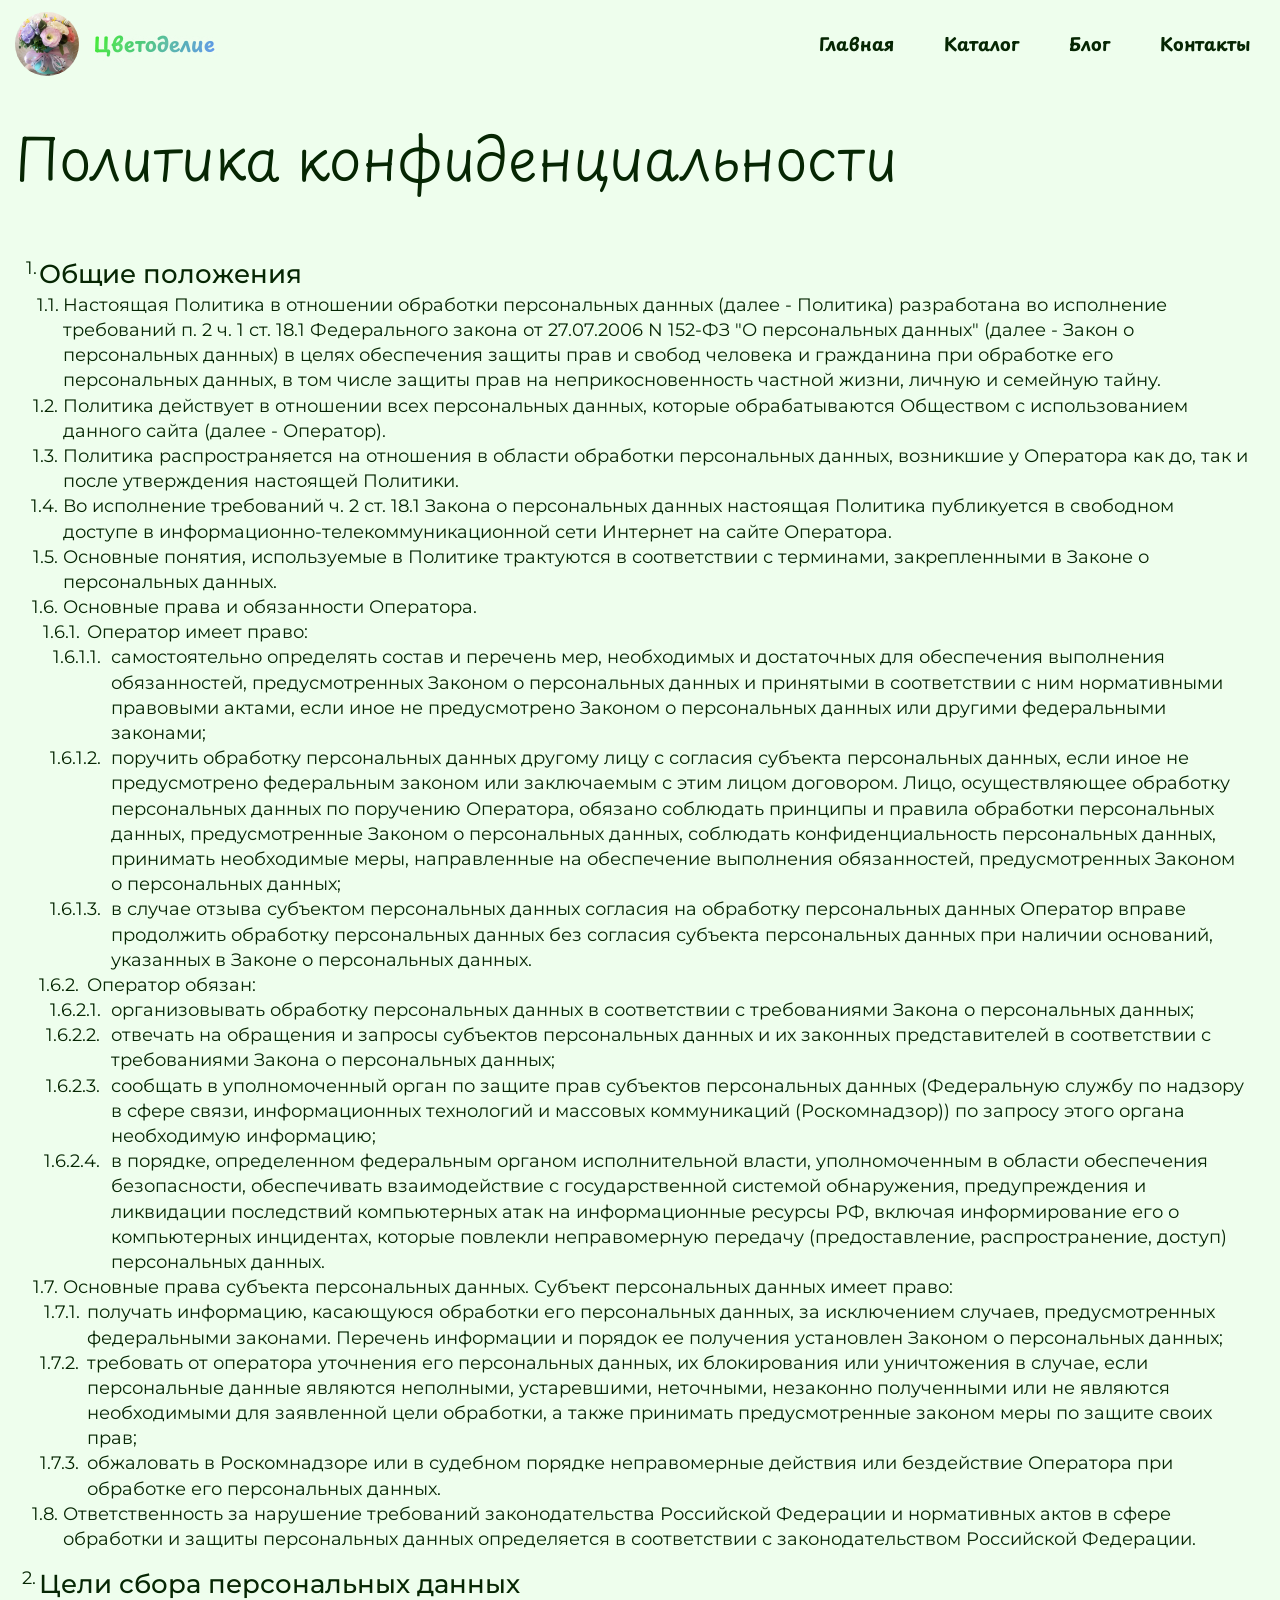
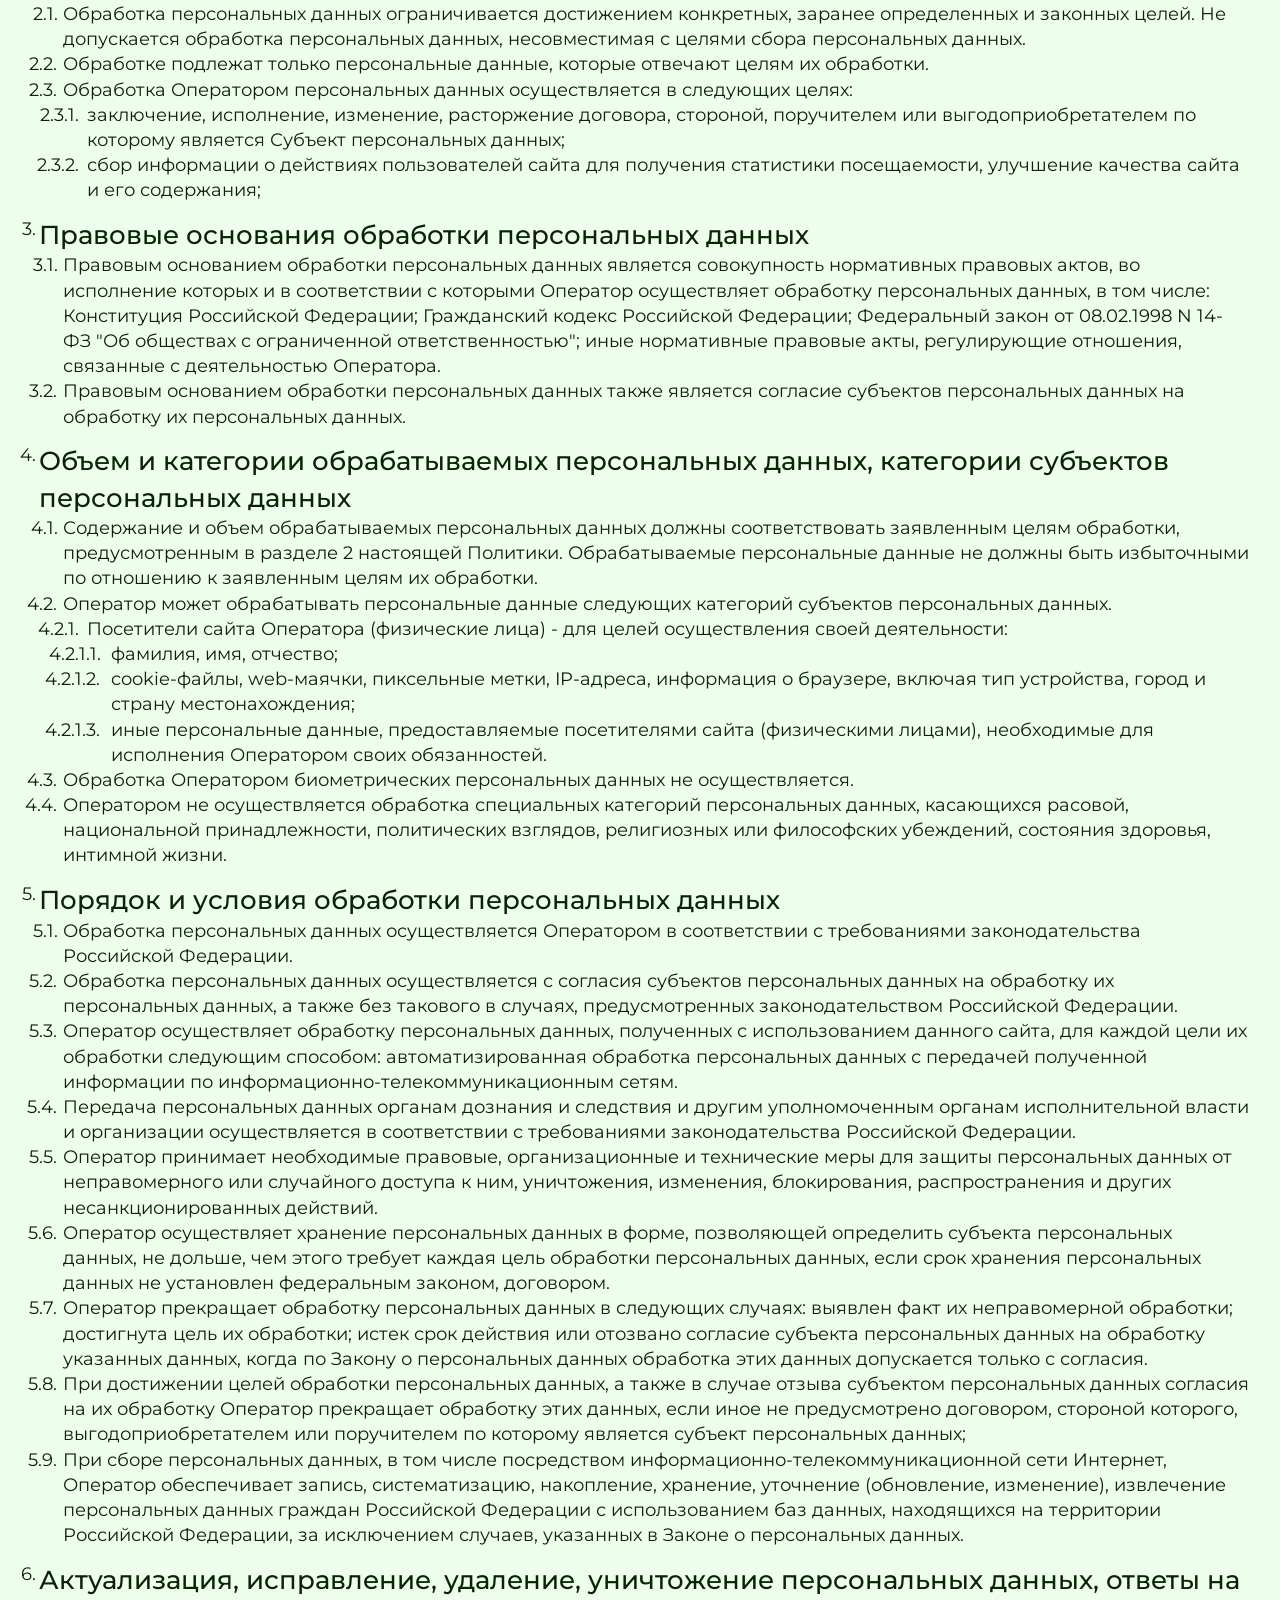
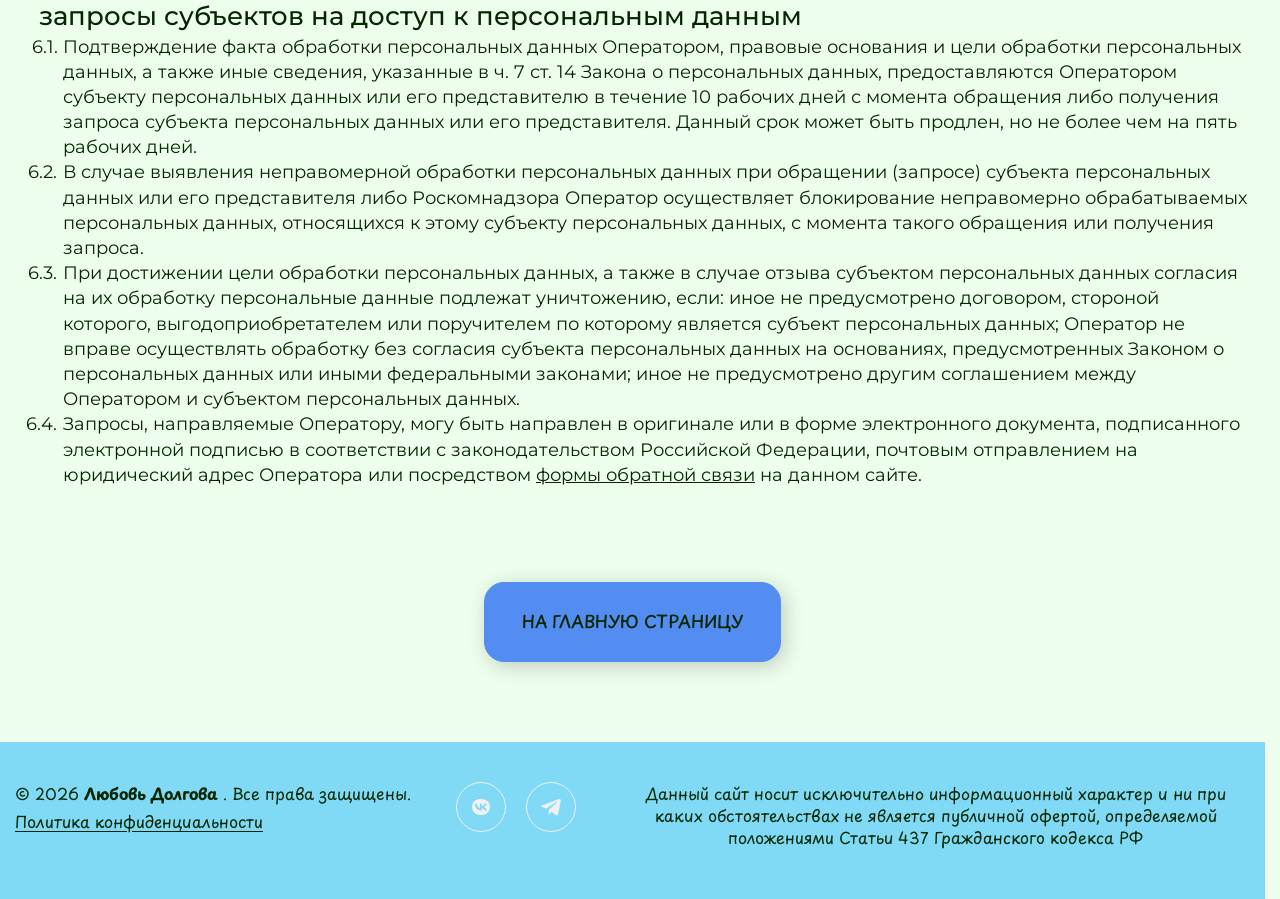
<file: policy.html>
<!doctype html>
<html lang="ru" class="scroller">
	<head>
		<meta charset="UTF-8">
		<meta name="viewport" content="width=device-width, initial-scale=1.0">
		<link rel="preload" href="assets/img/hero/hero-1-425.webp" as="image" media="screen and (max-width: 425px)">
		<link rel="preload" href="assets/img/hero/hero-1.webp" as="image" media="screen and (min-width: 426px)">
		<link rel="preload" href="assets/img/hero/hero-bg-425.webp" as="image" media="screen and (max-width: 425px)">
		<link rel="preload" href="assets/img/hero/hero-bg-640.webp" as="image" media="screen and (max-width: 640px)">
		<link rel="preload" href="assets/img/hero/hero-bg-1200.webp" as="image" media="screen and (max-width: 1200px)">
		<link rel="preload" href="assets/img/hero/hero-bg.webp" as="image" media="screen and (min-width: 1201px)">
		<link rel="preload" href="./assets/fonts/PlaypenSans-Thin.woff2" as="font" type="font/woff2" crossorigin="anonymous">
		<link rel="preload" href="./assets/fonts/PlaypenSans-SemiBold.woff2" as="font" type="font/woff2" crossorigin="anonymous">
		<link rel="preload" href="./assets/fonts/PlaypenSans-Regular.woff2" as="font" type="font/woff2" crossorigin="anonymous">
		<link rel="preload" href="./assets/fonts/PlaypenSans-Medium.woff2" as="font" type="font/woff2" crossorigin="anonymous">
		<link rel="preload" href="./assets/fonts/PlaypenSans-Light.woff2" as="font" type="font/woff2" crossorigin="anonymous">
		<link rel="preload" href="./assets/fonts/PlaypenSans-ExtraLight.woff2" as="font" type="font/woff2" crossorigin="anonymous">
		<link rel="preload" href="./assets/fonts/PlaypenSans-ExtraBold.woff2" as="font" type="font/woff2" crossorigin="anonymous">
		<link rel="preload" href="./assets/fonts/PlaypenSans-Bold.woff2" as="font" type="font/woff2" crossorigin="anonymous">
		<link rel="preload" href="./assets/fonts/Montserrat-SemiBold.woff2" as="font" type="font/woff2" crossorigin="anonymous">
		<link rel="preload" href="./assets/fonts/Montserrat-Regular.woff2" as="font" type="font/woff2" crossorigin="anonymous">
		<link rel="preload" href="./assets/fonts/Montserrat-Medium.woff2" as="font" type="font/woff2" crossorigin="anonymous">
		<link rel="preload" href="./assets/fonts/Montserrat-Light.woff2" as="font" type="font/woff2" crossorigin="anonymous">
		<link rel="preload" href="./assets/fonts/Montserrat-ExtraBold.woff2" as="font" type="font/woff2" crossorigin="anonymous">
		<link rel="preload" href="./assets/fonts/Montserrat-Bold.woff2" as="font" type="font/woff2" crossorigin="anonymous">
		<link rel="preload" href="./assets/fonts/Montserrat-Black.woff2" as="font" type="font/woff2" crossorigin="anonymous">
		<link rel="icon" type="image/png" href="./assets/img/favicon-96x96.png" sizes="96x96">
		<link rel="icon" type="image/svg+xml" href="./assets/img/favicon.svg">
		<link rel="shortcut icon" href="./assets/img/favicon.ico">
		<link rel="apple-touch-icon" sizes="180x180" href="./assets/img/apple-touch-icon.png">
		<meta name="apple-mobile-web-app-title" content="Flower-lamp">
		<meta name="description" content="Политика конфиденциальности">
		<title>Политика конфиденциальности</title>
		<link rel="manifest" href="./assets/img/site.webmanifest">
		<style>
			@charset "UTF-8";.section-policy{padding-top:clamp(0rem,-1.053rem + 4.32vw,2.188rem)!important;padding-bottom:clamp(3.125rem,2.222rem + 3.7vw,5rem)!important}.section-policy .policy-list{display:flex;flex-direction:column;gap:clamp(1.875rem,1.42rem + 2.27vw,3.125rem);padding-top:clamp(.938rem,.799rem + .59vw,1.5rem);width:100%}.section-policy .policy-list-wrapper{margin-bottom:clamp(2.188rem,1.957rem + .98vw,3.125rem);padding-left:22px}.section-policy .policy-list-wrapper li{display:block;max-width:150ch;font-size:clamp(.875rem,.721rem + .63vw,1.125rem);line-height:1.4;font-family:var(--second-family)}.section-policy .policy-list-wrapper>li{margin-top:clamp(.625rem,.533rem + .39vw,1rem)}.section-policy .policy-list-wrapper>li span{font-weight:500;font-size:clamp(1.25rem,1.096rem + .66vw,1.875rem);line-height:1.4}.section-policy .policy-list-wrapper li:before{position:absolute;transform:translateX(-120%);counter-increment:item;content:counters(item,".") "."}.section-policy .policy-list ol{counter-reset:item;padding-left:24px}:root{--widget-main:var(--accent-color);--widget-dark:#3e4a40;--widget-light:#667368;--widget-soft:rgba(76, 89, 79, 0.22);--widget-shadow:rgba(0, 0, 0, 0.18);--widget-hover:var(--primary-color)}*{margin:0;padding:0}*,::after,::before{box-sizing:border-box}::after,::before{display:inline-block}html{height:100%;scroll-padding-top:calc(var(--header-height,60px));scroll-snap-type:y mandatory;scrollbar-gutter:stable}body{min-height:100vh;min-height:100dvh;line-height:1.4;-ms-text-size-adjust:100%;-moz-text-size-adjust:100%;-webkit-text-size-adjust:100%;-webkit-font-smoothing:antialiased;-moz-osx-font-smoothing:grayscale;overflow-x:hidden;text-rendering:optimizeLegibility}a{display:inline-block;color:inherit}a:not([class]){text-decoration-skip-ink:auto}ul li[class]{list-style:none}h2{font-weight:inherit;font-size:inherit;text-wrap:balance}button{background-color:transparent;color:inherit;font-size:inherit;line-height:inherit;font-family:inherit}@media (prefers-reduced-motion:no-preference){html{scroll-behavior:smooth}html{interpolate-size:allow-keywords}}:root{--font-family:'PlaypenSans',sans-serif;--second-family:'Montserrat',system-ui;--content-width:1520px;--content-offset:15px;--swiper-pagination-bullet-size:24px;--swiper-pagination-bullet-horizontal-gap:0;--swiper-pagination-bullet-border-radius:2px;--swiper-pagination-color:#001f62;--swiper-pagination-bullet-inactive-color:#001f62;--header-height:88px;--min-height-section:calc(100svh - var(--header-height));--text-color:#dcfcd9;--bg-color:#1c221b;--primary-color:#2ce713;--secondary-color:#0a647f;--accent-color:#0e47aa;--light-color:#f0f1f0;--box-shadow:0 5px 15px var(--secondary-color),0 -5px 15px var(--secondary-color);--box-shadow-hover:0 5px 15px var(--primary-color),0 -5px 15px var(--primary-color);color-scheme:light dark;--vk-color:#0077ff;--tg-color:#29a0dc;--wa-color:#25d366;--yt-color:#ff0033}@media (prefers-color-scheme:light){:root{--text-color:#062603;--bg-color:#eefeed;--primary-color:#30ed19;--secondary-color:#80daf5;--accent-color:#538df1;--light-color:#f0f1f0}}@media (prefers-color-scheme:dark){:root{--text-color:#dcfcd9;--bg-color:#1c221b;--primary-color:#2ce713;--secondary-color:#0a647f;--accent-color:#0e47aa}}body{display:flex;position:relative;flex-direction:column;justify-content:start;min-width:320px;color:var(--text-color);font-family:var(--font-family);background-color:var(--bg-color);background-blend-mode:multiply}.wrapper{display:grid;grid-template-rows:var(--header-height) 1fr auto;flex:1 1 auto;height:100%;overflow:clip}.wrapper>main{grid-row:2;height:100%}.wrapper>*{min-width:0}[class*=__container]{margin-right:auto;margin-left:auto;width:min(var(--content-width),100% - var(--content-offset) * 2)}section{position:relative;padding-top:calc((100svh - var(--min-height-section))/ 2);padding-bottom:calc((100svh - var(--min-height-section))/ 2);min-height:var(--min-height-section)}.section-top{display:grid}.section__title{font-weight:300;line-height:1.2;text-wrap:auto}@media (min-width:75em){.section__title{font-size:58px}.section__title{margin-bottom:30px}}@media (min-width:20em) and (max-width:75em){.section__title{font-size:clamp(24px,11.6363636364px + 3.8636363636vw,58px)}.section__title{margin-bottom:clamp(15px,9.5454545455px + 1.7045454545vw,30px)}}@media (max-width:20em){.section__title{font-size:24px}.section__title{margin-bottom:15px}}.section__title{text-align:center;text-wrap:balance}@media (min-width:1024px){.section__title{text-align:left}}.color-effect{background:linear-gradient(120deg,var(--primary-color),var(--accent-color));background-clip:text;-webkit-background-clip:text;-webkit-text-fill-color:transparent;text-shadow:2px 5px 7px rgba(250,250,250,.2),-2px -5px 7px rgba(250,250,250,.2)}ol[class],ul[class]{margin:0;padding:0;list-style:none}img{display:block;border-radius:inherit;max-width:100%}@media (prefers-reduced-motion:reduce){*,::after,::before{animation-duration:0s!important;animation-iteration-count:1!important;scroll-behavior:auto!important}}.menu__body{position:fixed;top:0;right:-100%;background-color:var(--bg-color);padding:calc(var(--header-height) + 30px) 15px 30px 15px;width:100%;max-width:400px;height:100svh;overflow:auto}.menu__body ul{display:flex;flex-direction:column;align-items:center;gap:30px;background-color:var(--bg-color)}@media (min-width:768px){.menu__body{position:relative;right:0;background-color:transparent;padding:0;width:auto;max-width:none;height:auto;overflow:initial}.menu__body ul{flex-direction:row;gap:50px;background-color:transparent}}.menu-item>a{font-weight:700;font-size:18px;text-decoration:none}.icon-menu{display:block;position:relative;z-index:5;border:none;width:1.5rem;height:.875rem}.icon-menu span,.icon-menu::after,.icon-menu::before{position:absolute;right:0;background-color:var(--secondary-color);width:100%;height:2px;content:""}.icon-menu::before{top:0}.icon-menu::after{bottom:0}.icon-menu span{top:calc(50% - 1px)}@media (min-width:768px){.icon-menu{display:none}}.header{--size-logo:clamp(3rem, 2.545rem + 1.94vw, 4rem);position:absolute;top:0;right:0;left:0;grid-row:1;z-index:200;background-color:var(--bg-color);padding-top:12px;padding-bottom:12px;height:fit-content;color:var(--text-color)}.header__container{display:flex;justify-content:space-between;align-items:center}.header__logo{display:flex;align-items:center;gap:1ch;font-weight:700;font-size:20px;text-decoration:none}.header__logo img{border-radius:var(--size-logo);width:var(--size-logo);height:var(--size-logo)}
		</style>
		<script type="text/javascript">
      function wpguruLink() {
        var istS = 'Источник: Цветоделие - цветы светильники' // Слово должно находится в кавычках!
        var copyR = '© flower-lamp.ru' // Слово должно находится в кавычках!
        var body_element = document.getElementsByTagName('body')[0]
        var choose = window.getSelection()
        var myLink = document.location.href
        var authorLink = ' [object Object]
          [object Object]
        ' + istS + '
        ' + " [object Object]
        [object Object]
        ' + copyR
        var copytext = choose + authorLink
        var addDiv = document.createElement('div')
        addDiv.style.position = 'absolute'
        addDiv.style.left = '-99999px'
        body_element.appendChild(addDiv)
        addDiv.innerHTML = copytext
        choose.selectAllChildren(addDiv)
        window.setTimeout(function () {
          body_element.removeChild(addDiv)
        }, 0)
      }
      document.oncopy = wpguruLink
		</script>
		<!--[if lt IE 11]>
			<p class="container">
				К сожалению, вы используете устаревший браузер. Пожалуйста,
				<a href="http://browsehappy.com/" target="_blank">обновите ваш браузер</a>
				, чтобы улучшить производительность, качество отображаемого материала и повысить
			безопасность.
			</p>
		<![endif]-->
		<link rel="modulepreload" crossorigin href="./js/common.min.js?v=1775651142115">
		<script type="module" crossorigin="" src="./js/main.min.js?v=1775651142115"></script>
		<link rel="stylesheet" crossorigin="" href="./css/main.min.css?v=1775651142115" media="print" onload="this.media='all'">
		<link rel="stylesheet" crossorigin="" href="./css/policy.min.css?v=1775651142115" media="print" onload="this.media='all'">
		<link rel="stylesheet" crossorigin="" href="./css/button.min.css?v=1775651142115" media="print" onload="this.media='all'">
	</head>
	<body>
		<div class="wrapper">
			<header data-fls-header="" data-fls-header-scroll="" data-fls-header-scroll-show="" class="header">
				<div class="header__container">
					<a href="index.html" class="header__logo">
						<img src="./assets/img/logo.jpg" width="64" height="64" alt="Цветоделие от Любови Долговой" data-fls-image-ignore="">
						<span class="color-effect">Цветоделие</span>
					</a>
					<div class="header__menu menu">
						<button type="button" data-fls-menu="" class="menu__icon icon-menu">
							<span></span>
						</button>
						<nav class="menu__body">
							<ul class="menu__list">
								<li class="menu-item">
									<a href="#home" data-fls-scrollto="#home">Главная</a>
								</li>
								<li class="menu-item">
									<a href="#catalog" data-fls-scrollto="#catalog">Каталог</a>
								</li>
								<li class="menu-item">
									<a href="#blog" data-fls-scrollto="#blog">Блог</a>
								</li>
								<li class="menu-item">
									<a href="#contacts" data-fls-scrollto="#contacts">Контакты</a>
								</li>
							</ul>
						</nav>
					</div>
					<!--
<fetch url="@components/layout/menu/menu.json">
<each loop='item in response'>
</each>
</fetch>
-->
				</div>
			</header>
			<main class="page page--policy">
				<section class="section-policy" aria-labelledby="section-policy-title">
					<div class="section-policy__container policy">
						<div class="section-top">
							<h2 class="section__title section-policy__title" id="section-policy-title">Политика конфиденциальности</h2>
						</div>
						<div class="policy-list">
							<ol class="policy-list-wrapper">
								<li>
									<span>Общие положения</span>
									<ol>
										<li>
											Настоящая Политика в отношении обработки персональных данных (далее - Политика)
                                разработана во
                                исполнение требований п. 2 ч. 1 ст.
                                18.1 Федерального закона от 27.07.2006 N 152-ФЗ "О персональных данных" (далее - Закон о
                                персональных данных) в целях обеспечения защиты
                                прав и свобод человека и гражданина при обработке его персональных данных, в том числе
                                защиты прав
                                на неприкосновенность частной жизни,
                                личную и семейную тайну.
										</li>
										<li>
											Политика действует в отношении всех персональных данных, которые обрабатываются
                                Обществом с
                                использованием данного сайта (далее -
                                Оператор).
										</li>
										<li>
											Политика распространяется на отношения в области обработки персональных данных,
                                возникшие у
                                Оператора как до, так и после
                                утверждения настоящей Политики.
										</li>
										<li>
											Во исполнение требований ч. 2 ст. 18.1 Закона о персональных данных настоящая Политика
                                публикуется в
                                свободном доступе в
                                информационно-телекоммуникационной сети Интернет на сайте Оператора.
										</li>
										<li>
											Основные понятия, используемые в Политике трактуются в соответствии с терминами,
                                закрепленными в
                                Законе о персональных данных.
										</li>
										<li>
											Основные права и обязанности Оператора.
											<ol>
												<li>
													Оператор имеет право:
													<ol class="parenthesis">
														<li>
															самостоятельно определять состав и перечень мер, необходимых и
                                                достаточных для
                                                обеспечения выполнения обязанностей, предусмотренных
                                                Законом о персональных данных и принятыми в соответствии с ним
                                                нормативными
                                                правовыми актами, если иное не предусмотрено Законом о
                                                персональных данных или другими федеральными законами;
														</li>
														<li>
															поручить обработку персональных данных другому лицу с согласия субъекта
                                                персональных
                                                данных, если иное не предусмотрено федеральным
                                                законом или заключаемым с этим лицом договором. Лицо, осуществляющее
                                                обработку
                                                персональных данных по поручению Оператора, обязано
                                                соблюдать принципы и правила обработки персональных данных,
                                                предусмотренные Законом
                                                о персональных данных, соблюдать конфиденциальность
                                                персональных данных, принимать необходимые меры, направленные на
                                                обеспечение
                                                выполнения обязанностей, предусмотренных Законом о
                                                персональных данных;
														</li>
														<li>
															в случае отзыва субъектом персональных данных согласия на обработку
                                                персональных
                                                данных Оператор вправе продолжить обработку
                                                персональных данных без согласия субъекта персональных данных при
                                                наличии оснований,
                                                указанных в Законе о персональных данных.
														</li>
													</ol>
												</li>
												<li>
													Оператор обязан:
													<ol class="parenthesis">
														<li>
															организовывать обработку персональных данных в соответствии с
                                                требованиями Закона о
                                                персональных данных;
														</li>
														<li>
															отвечать на обращения и запросы субъектов персональных данных и их
                                                законных
                                                представителей в соответствии с требованиями Закона о
                                                персональных данных;
														</li>
														<li>
															сообщать в уполномоченный орган по защите прав субъектов персональных
                                                данных
                                                (Федеральную службу по надзору в сфере связи,
                                                информационных технологий и массовых коммуникаций (Роскомнадзор)) по
                                                запросу этого
                                                органа необходимую информацию;
														</li>
														<li>
															в порядке, определенном федеральным органом исполнительной власти,
                                                уполномоченным в
                                                области обеспечения безопасности, обеспечивать
                                                взаимодействие с государственной системой обнаружения, предупреждения и
                                                ликвидации
                                                последствий компьютерных атак на информационные
                                                ресурсы РФ, включая информирование его о компьютерных инцидентах,
                                                которые повлекли
                                                неправомерную передачу (предоставление,
                                                распространение, доступ) персональных данных.
														</li>
													</ol>
												</li>
											</ol>
										</li>
										<li>
											Основные права субъекта персональных данных. Субъект персональных данных имеет право:
											<ol class="parenthesis">
												<li>
													получать информацию, касающуюся обработки его персональных данных, за
                                        исключением случаев,
                                        предусмотренных федеральными законами.
                                        Перечень информации и порядок ее получения установлен Законом о персональных
                                        данных;
												</li>
												<li>
													требовать от оператора уточнения его персональных данных, их блокирования или
                                        уничтожения в
                                        случае, если персональные данные являются
                                        неполными, устаревшими, неточными, незаконно полученными или не являются
                                        необходимыми для
                                        заявленной цели обработки, а также принимать
                                        предусмотренные законом меры по защите своих прав;
												</li>
												<li>
													обжаловать в Роскомнадзоре или в судебном порядке неправомерные действия или
                                        бездействие
                                        Оператора при обработке его персональных
                                        данных.
												</li>
											</ol>
										</li>
										<li>
											Ответственность за нарушение требований законодательства Российской Федерации и
                                нормативных актов в
                                сфере обработки и защиты
                                персональных данных определяется в соответствии с законодательством Российской
                                Федерации.
										</li>
									</ol>
								</li>
								<li>
									<span>Цели сбора персональных данных</span>
									<ol>
										<li>
											Обработка персональных данных ограничивается достижением конкретных, заранее
                                определенных и законных
                                целей. Не допускается
                                обработка персональных данных, несовместимая с целями сбора персональных данных.
										</li>
										<li>
											Обработке подлежат только персональные данные, которые отвечают целям их обработки.
										</li>
										<li>
											Обработка Оператором персональных данных осуществляется в следующих целях:
											<ol class="dashed">
												<li>
													заключение, исполнение, изменение, расторжение договора, стороной, поручителем
                                        или
                                        выгодоприобретателем по которому является Субъект
                                        персональных данных;
												</li>
												<li>
													сбор информации о действиях пользователей сайта для получения статистики
                                        посещаемости,
                                        улучшение качества сайта и его содержания;
												</li>
											</ol>
										</li>
									</ol>
								</li>
								<li>
									<span>Правовые основания обработки персональных данных</span>
									<ol>
										<li>
											Правовым основанием обработки персональных данных является совокупность нормативных
                                правовых актов,
                                во исполнение которых и в
                                соответствии с которыми Оператор осуществляет обработку персональных данных, в том
                                числе:
                                Конституция Российской Федерации;
                                Гражданский кодекс Российской Федерации;
                                Федеральный закон от 08.02.1998 N 14-ФЗ "Об обществах с ограниченной ответственностью";
                                иные нормативные правовые акты, регулирующие отношения, связанные с деятельностью
                                Оператора.
										</li>
										<li>
											Правовым основанием обработки персональных данных также является согласие субъектов
                                персональных
                                данных на обработку их
                                персональных данных.
										</li>
									</ol>
								</li>
								<li>
									<span>
										Объем и категории обрабатываемых персональных данных,
                            категории субъектов персональных данных
									</span>
									<ol>
										<li>
											Содержание и объем обрабатываемых персональных данных должны соответствовать заявленным
                                целям
                                обработки, предусмотренным в разделе
                                2 настоящей Политики. Обрабатываемые персональные данные не должны быть избыточными по
                                отношению к
                                заявленным целям их обработки.
										</li>
										<li>
											Оператор может обрабатывать персональные данные следующих категорий субъектов
                                персональных данных.
											<ol>
												<li>
													Посетители сайта Оператора (физические лица) - для целей осуществления своей
                                        деятельности:
													<ol class="dashed">
														<li>фамилия, имя, отчество;</li>
														<li>
															cookie-файлы, web-маячки, пиксельные метки, IP-адреса, информация о
                                                браузере,
                                                включая тип устройства, город и страну местонахождения;
														</li>
														<li>
															иные персональные данные, предоставляемые посетителями сайта
                                                (физическими лицами),
                                                необходимые для исполнения Оператором своих
                                                обязанностей.
														</li>
													</ol>
												</li>
											</ol>
										</li>
										<li>Обработка Оператором биометрических персональных данных не осуществляется.</li>
										<li>
											Оператором не осуществляется обработка специальных категорий персональных данных,
                                касающихся
                                расовой, национальной принадлежности,
                                политических взглядов, религиозных или философских убеждений, состояния здоровья,
                                интимной жизни.
										</li>
									</ol>
								</li>
								<li>
									<span>Порядок и условия обработки персональных данных</span>
									<ol>
										<li>
											Обработка персональных данных осуществляется Оператором в соответствии с требованиями
                                законодательства Российской Федерации.
										</li>
										<li>
											Обработка персональных данных осуществляется с согласия субъектов персональных данных на
                                обработку
                                их персональных данных, а также
                                без такового в случаях, предусмотренных законодательством Российской Федерации.
										</li>
										<li>
											Оператор осуществляет обработку персональных данных, полученных с использованием данного
                                сайта, для
                                каждой цели их обработки
                                следующим способом:
                                автоматизированная обработка персональных данных с передачей полученной информации по
                                информационно-телекоммуникационным сетям.
										</li>
										<li>
											Передача персональных данных органам дознания и следствия и другим уполномоченным
                                органам
                                исполнительной власти и организации
                                осуществляется в соответствии с требованиями законодательства Российской Федерации.
										</li>
										<li>
											Оператор принимает необходимые правовые, организационные и технические меры для защиты
                                персональных
                                данных от неправомерного или
                                случайного доступа к ним, уничтожения, изменения, блокирования, распространения и других
                                несанкционированных действий.
										</li>
										<li>
											Оператор осуществляет хранение персональных данных в форме, позволяющей определить
                                субъекта
                                персональных данных, не дольше, чем
                                этого требует каждая цель обработки персональных данных, если срок хранения персональных
                                данных не
                                установлен федеральным законом,
                                договором.
										</li>
										<li>
											Оператор прекращает обработку персональных данных в следующих случаях:
                                выявлен факт их неправомерной обработки;
                                достигнута цель их обработки;
                                истек срок действия или отозвано согласие субъекта персональных данных на обработку
                                указанных
                                данных, когда по Закону о персональных
                                данных обработка этих данных допускается только с согласия.
										</li>
										<li>
											При достижении целей обработки персональных данных, а также в случае отзыва субъектом
                                персональных
                                данных согласия на их обработку
                                Оператор прекращает обработку этих данных, если иное не предусмотрено договором,
                                стороной которого,
                                выгодоприобретателем или поручителем
                                по которому является субъект персональных данных;
										</li>
										<li>
											При сборе персональных данных, в том числе посредством
                                информационно-телекоммуникационной сети
                                Интернет, Оператор обеспечивает
                                запись, систематизацию, накопление, хранение, уточнение (обновление, изменение),
                                извлечение
                                персональных данных граждан Российской
                                Федерации с использованием баз данных, находящихся на территории Российской Федерации,
                                за
                                исключением случаев, указанных в Законе о
                                персональных данных.
										</li>
									</ol>
								</li>
								<li>
									<span>
										Актуализация, исправление, удаление, уничтожение
                            персональных данных, ответы на запросы субъектов на доступ
                            к персональным данным
									</span>
									<ol>
										<li>
											Подтверждение факта обработки персональных данных Оператором, правовые основания и цели
                                обработки
                                персональных данных, а также иные
                                сведения, указанные в ч. 7 ст. 14 Закона о персональных данных, предоставляются
                                Оператором субъекту
                                персональных данных или его
                                представителю в течение 10 рабочих дней с момента обращения либо получения запроса
                                субъекта
                                персональных данных или его представителя.
                                Данный срок может быть продлен, но не более чем на пять рабочих дней.
										</li>
										<li>
											В случае выявления неправомерной обработки персональных данных при обращении (запросе)
                                субъекта
                                персональных данных или его
                                представителя либо Роскомнадзора Оператор осуществляет блокирование неправомерно
                                обрабатываемых
                                персональных данных, относящихся к этому
                                субъекту персональных данных, с момента такого обращения или получения запроса.
										</li>
										<li>
											При достижении цели обработки персональных данных, а также в случае отзыва субъектом
                                персональных
                                данных согласия на их обработку
                                персональные данные подлежат уничтожению, если:
                                иное не предусмотрено договором, стороной которого, выгодоприобретателем или поручителем
                                по которому
                                является субъект персональных
                                данных;
                                Оператор не вправе осуществлять обработку без согласия субъекта персональных данных на
                                основаниях,
                                предусмотренных Законом о
                                персональных данных или иными федеральными законами;
                                иное не предусмотрено другим соглашением между Оператором и субъектом персональных
                                данных.
										</li>
										<li>
											Запросы, направляемые Оператору, могу быть направлен в оригинале или в форме
                                электронного документа,
                                подписанного электронной
                                подписью в соответствии с законодательством Российской Федерации, почтовым отправлением
                                на
                                юридический адрес Оператора или посредством
											<a href="#" class="policy-list-feedback js-feedback">формы обратной связи</a>
											на данном
                                сайте.
										</li>
									</ol>
								</li>
							</ol>
							<a data-fls-button="" href="index.html" class="button" style="margin-left: auto; margin-right: auto; width: fit-content; text-transform: uppercase;">На
                    главную страницу</a>
						</div>
					</div>
				</section>
			</main>
			<footer data-fls-footer="" class="footer">
				<div class="footer__container">
					<div class="footer__grid">
						<div class="footer__block">
							<p class="footer-copy">
								©
								<span id="year"></span>
								<strong>Любовь Долгова</strong>
								. Все права защищены.
							</p>
							<a href="policy.html" class="footer__link">Политика конфиденциальности</a>
						</div>
						<ul data-fls-socials="" class="socials">
							<li class="socials__item">
								<!-- VK -->
								<a href="#" target="_blank" class="socials__link" rel="noopener noreferrer">
									<svg class="vk-icon" viewbox="0 0 16.875 15" xmlns="http://www.w3.org/2000/svg" xmlns:xlink="http://www.w3.org/1999/xlink" width="18" height="16" fill="none" customframe="#000000">
										<path d="M1.18687 1.054C0 2.11 0 3.806 0 7.2L0 7.8C0 11.194 0 12.891 1.18687 13.946C2.37262 15 4.28063 15 8.1 15L8.775 15C12.5933 15 14.5024 15 15.6892 13.946C16.875 12.891 16.875 11.194 16.875 7.8L16.875 7.2C16.875 3.806 16.875 2.109 15.6892 1.054C14.5024 0 12.5933 0 8.775 0L8.1 0C4.28175 0 2.37262 0 1.18687 1.054ZM2.84737 4.563C2.93963 8.463 5.13338 10.806 8.97863 10.806L9.19688 10.806L9.19688 8.575C10.6099 8.7 11.6786 9.619 12.1084 10.806L14.1053 10.806C13.5563 9.031 12.114 8.05 11.214 7.675C12.114 7.213 13.3808 6.088 13.6834 4.563L11.8688 4.563C11.475 5.8 10.3084 6.925 9.19688 7.03L9.19688 4.563L7.38338 4.563L7.38338 8.888C6.25838 8.638 4.8375 7.425 4.7745 4.563L2.84737 4.563Z" fill="rgb(17,17,17)" fill-rule="evenodd"></path>
									</svg>
								</a>
							</li>
							<li class="socials__item">
								<!-- TELEGRAM -->
								<a href="#" target="_blank" class="socials__link" rel="noopener noreferrer">
									<svg xmlns="http://www.w3.org/2000/svg" width="24" height="24" id="telegram" viewbox="0 0 24 24">
										<path d="m20.665 3.717-17.73 6.837c-1.21.486-1.203 1.161-.222 1.462l4.552 1.42 10.532-6.645c.498-.303.953-.14.579.192l-8.533 7.701h-.002l.002.001-.314 4.692c.46 0 .663-.211.921-.46l2.211-2.15 4.599 3.397c.848.467 1.457.227 1.668-.785l3.019-14.228c.309-1.239-.473-1.8-1.282-1.434z"></path>
									</svg>
								</a>
							</li>
						</ul>
						<!--
<div class="footer__contacts">
<a href="tel:+70000000000" class="footer__link">
<span class="link-phone">+7 (000) 000-00-00</span>
</a>
<div class="contacts-item__text">Звоните прямо сейчас</div>
</div>
-->
						<div class="footer__info">
							<p>
								Данный сайт носит исключительно информационный характер и ни при каких обстоятельствах не является публичной офертой, определяемой положениями Статьи 437
					Гражданского кодекса РФ
							</p>
						</div>
					</div>
				</div>
			</footer>
		</div>
		<!-- <block name="popup"></block> -->
		<noscript>
			<link rel="stylesheet" crossorigin="" href="./css/main.min.css?v=1775651142115">
		</noscript>
		<noscript>
			<link rel="stylesheet" crossorigin="" href="./css/policy.min.css?v=1775651142115">
		</noscript>
		<noscript>
			<link rel="stylesheet" crossorigin="" href="./css/button.min.css?v=1775651142115">
		</noscript>
	</body>
</html>
</file>
<file: css/main.min.css>
@charset "UTF-8";*{margin:0;padding:0;-webkit-tap-highlight-color:transparent}*,:after,:before{box-sizing:border-box}:after,:before{display:inline-block}html{height:100%;scroll-padding-top:calc(var(--header-height, 3.75rem));scroll-snap-type:y mandatory;scrollbar-gutter:stable}body{line-height:1.4;min-height:100vh;min-height:100dvh;-ms-text-size-adjust:100%;-moz-text-size-adjust:100%;-webkit-text-size-adjust:100%;-webkit-font-smoothing:antialiased;-moz-osx-font-smoothing:grayscale;overflow-x:hidden;text-rendering:optimizeLegibility}button,option,select{cursor:pointer}a{color:inherit;display:inline-block}a:not([class]){text-decoration-skip-ink:auto}.list-reset,ul li[class]{list-style:none}.list-reset{margin:0;padding:0}.input-reset{-webkit-appearance:none;appearance:none;background-color:transparent;border:none;border-radius:0;color:inherit;font:inherit;outline:none;padding:0;width:100%}h1,h2,h3,h4,h5,h6{font-size:inherit;font-weight:inherit;text-wrap:balance}svg *{transition-property:fill,stroke}.btn-reset{background-color:transparent;border:none;color:inherit;cursor:pointer;display:inline-block;font:inherit;padding:0;text-decoration:none;-webkit-user-select:none;-moz-user-select:none;user-select:none}#__next,#root{isolation:isolate}button,input,textarea{background-color:transparent;color:inherit;font-family:inherit;font-size:inherit;line-height:inherit}input,textarea{width:100%}textarea{overflow:auto;resize:vertical}label{display:inline-block}@font-face{font-display:swap;font-family:PlaypenSans;font-style:normal;font-weight:100;src:url(../assets/fonts/PlaypenSans-Thin.woff2) format("woff2")}@font-face{font-display:swap;font-family:PlaypenSans;font-style:normal;font-weight:600;src:url(../assets/fonts/PlaypenSans-SemiBold.woff2) format("woff2")}@font-face{font-display:swap;font-family:PlaypenSans;font-style:normal;font-weight:400;src:url(../assets/fonts/PlaypenSans-Regular.woff2) format("woff2")}@font-face{font-display:swap;font-family:PlaypenSans;font-style:normal;font-weight:500;src:url(../assets/fonts/PlaypenSans-Medium.woff2) format("woff2")}@font-face{font-display:swap;font-family:PlaypenSans;font-style:normal;font-weight:300;src:url(../assets/fonts/PlaypenSans-Light.woff2) format("woff2")}@font-face{font-display:swap;font-family:PlaypenSans;font-style:normal;font-weight:200;src:url(../assets/fonts/PlaypenSans-ExtraLight.woff2) format("woff2")}@font-face{font-display:swap;font-family:PlaypenSans;font-style:normal;font-weight:800;src:url(../assets/fonts/PlaypenSans-ExtraBold.woff2) format("woff2")}@font-face{font-display:swap;font-family:PlaypenSans;font-style:normal;font-weight:700;src:url(../assets/fonts/PlaypenSans-Bold.woff2) format("woff2")}@font-face{font-display:swap;font-family:Montserrat;font-style:normal;font-weight:600;src:url(../assets/fonts/Montserrat-SemiBold.woff2) format("woff2")}@font-face{font-display:swap;font-family:Montserrat;font-style:normal;font-weight:400;src:url(../assets/fonts/Montserrat-Regular.woff2) format("woff2")}@font-face{font-display:swap;font-family:Montserrat;font-style:normal;font-weight:500;src:url(../assets/fonts/Montserrat-Medium.woff2) format("woff2")}@font-face{font-display:swap;font-family:Montserrat;font-style:normal;font-weight:300;src:url(../assets/fonts/Montserrat-Light.woff2) format("woff2")}@font-face{font-display:swap;font-family:Montserrat;font-style:normal;font-weight:800;src:url(../assets/fonts/Montserrat-ExtraBold.woff2) format("woff2")}@font-face{font-display:swap;font-family:Montserrat;font-style:normal;font-weight:700;src:url(../assets/fonts/Montserrat-Bold.woff2) format("woff2")}@font-face{font-display:swap;font-family:Montserrat;font-style:normal;font-weight:900;src:url(../assets/fonts/Montserrat-Black.woff2) format("woff2")}:root{--font-family:"PlaypenSans",sans-serif;--second-family:"Montserrat",system-ui;--content-width:95rem;--content-offset:0.9375rem;--swiper-pagination-bullet-size:1.5rem;--swiper-pagination-bullet-horizontal-gap:0;--swiper-pagination-bullet-border-radius:0.125rem;--swiper-pagination-color:#001f62;--swiper-pagination-bullet-inactive-color:#001f62;--header-height:5.5rem;--min-height-section:calc(100svh - var(--header-height));--text-color:#dcfcd9;--bg-color:#1c221b;--primary-color:#2ce713;--secondary-color:#0a647f;--accent-color:#0e47aa;--light-color:#f0f1f0;--box-shadow:0 0.3125rem 0.9375rem var(--secondary-color),0 -0.3125rem 0.9375rem var(--secondary-color);--box-shadow-hover:0 0.3125rem 0.9375rem var(--primary-color),0 -0.3125rem 0.9375rem var(--primary-color);color-scheme:light dark;--vk-color:#07f;--tg-color:#29a0dc;--wa-color:#25d366;--yt-color:#f03}.lg-sub-html{font-size:clamp(1.125rem,.955rem + .73vw,1.5rem)!important}.lg-outer.lg-grab img.lg-image{border-radius:clamp(1.875rem,-.114rem + 8.48vw,6.25rem)}.button{--btn-padding:clamp(0.938rem,0.576rem + 1.48vw,1.688rem) clamp(1.563rem,-1.866rem + 17.14vw,2.313rem);--btn-gap:0.625rem;--btn-border-width:0.0625rem;--btn-border-style:solid;--btn-border-color:var(--accent-color);--btn-border-radius:1.25rem;--btn-font-family:inherit;--btn-font-size:clamp(0.938rem,0.881rem + 0.24vw,1.063rem);--btn-font-weight:500;--btn-color:var(--text-color);--btn-bg-color:var(--accent-color);--btn-size-icon:1.5rem;align-items:center;background-color:var(--btn-bg-color);border-color:var(--btn-border-color);border-radius:var(--btn-border-radius);border-style:var(--btn-border-style);border-width:var(--btn-border-width,.0625rem);box-shadow:.25rem .25rem 1.25rem 0 rgba(0,0,0,.2);color:var(--btn-color);cursor:pointer;display:inline-flex;font-family:var(--font-panton);font-size:var(--btn-font-size,1.125rem);font-weight:var(--btn-font-weight,600);gap:var(--btn-gap);justify-content:center;line-height:1.4;padding:var(--btn-padding);position:relative;text-align:center;text-decoration:none;transition:border-color .2s ease,background-color .2s ease,color .2s ease,box-shadow .2s ease;vertical-align:middle}.button:not(:disabled):active,.button:not(:disabled):hover{background-color:var(--secondary-color);border-color:var(--primary-color);box-shadow:0 .3125rem .9375rem var(--secondary-color),0 -.3125rem .9375rem var(--secondary-color);color:var(--primary-color)}.button:focus{outline:none}.button:focus-visible{outline:.125rem solid var(--accent-color);outline-offset:.125rem}.button:disabled{cursor:auto;opacity:.5}.button--lite{--btn-padding:clamp(0.938rem,0.576rem + 1.48vw,1.688rem) clamp(1.563rem,-1.866rem + 17.14vw,2.313rem);--btn-bg-color:transparent;--btn-color:var(--primary-color);--btn-border-color:var(--primary-color)}.button--lite:not(:disabled):hover{background-color:var(--light-color);border-color:var(--secondary-color);box-shadow:.25rem .25rem 1.25rem 0 rgba(255,235,133,.2);color:var(--secondary-color)}.button--lite:not(:disabled):active{background-color:var(--accent-color);border-color:var(--accent-color);box-shadow:.25rem .25rem 1.25rem 0 rgba(235,187,52,.2);color:var(--text-color)}body{color:var(--text-color);display:flex;flex-direction:column;font-family:var(--font-family);justify-content:start;min-width:20rem;position:relative;-webkit-tap-highlight-color:rgba(0,0,0,0);background-blend-mode:multiply;background-color:var(--bg-color)}[data-fls-menu-open],[data-fls-popup-open] body,[data-fls-scrolllock] body{overflow:hidden;overscroll-behavior:none;touch-action:none}.wrapper{display:grid;flex:1 1 auto;grid-template-rows:var(--header-height) 1fr auto;height:100%;overflow:clip}.wrapper>main{grid-row:2;height:100%}.wrapper>footer{grid-row:3}.wrapper>*{min-width:0}.container,[class*=__container]{margin-left:auto;margin-right:auto;width:min(var(--content-width),100% - var(--content-offset) * 2)}section{min-height:var(--min-height-section);padding-bottom:calc((100svh - var(--min-height-section))/2);padding-top:calc((100svh - var(--min-height-section))/2);position:relative}.section-top{display:grid}.section__title{font-weight:300;line-height:1.2;text-align:center;text-wrap:auto;text-wrap:balance}.section__subtitle{font-size:clamp(.875rem,.514rem + 1.48vw,1.625rem);font-weight:300;line-height:1.3}p{text-wrap:pretty}p:not(:last-of-type){margin-bottom:1em}.color-effect{background:linear-gradient(120deg,var(--primary-color),var(--accent-color));background-clip:text;-webkit-background-clip:text;-webkit-text-fill-color:transparent;text-shadow:.125rem .3125rem .4375rem hsla(0,0%,98%,.2),-.125rem -.3125rem .4375rem hsla(0,0%,98%,.2)}.font-effect{-webkit-text-stroke-width:.125rem;-webkit-text-stroke-color:var(--text-color);color:var(--secondary-color);font-style:italic}a,button{transition:all .2s ease}.link-email,.link-phone{white-space:nowrap}.list-reset,dl[class],ol[class],ul[class]{list-style:none;margin:0;padding:0}.swiper{max-width:100%}canvas,img,picture,svg,video{border-radius:inherit;display:block;max-width:100%}.visually-hidden{border:0;height:.0625rem;margin:-.0625rem;overflow:hidden;padding:0;position:absolute;width:.0625rem;clip:rect(0 0 0 0)}@supports (-webkit-line-clamp:4){.news-card__text{display:-webkit-box;-webkit-line-clamp:4;overflow:hidden;text-overflow:ellipsis;white-space:normal;-webkit-box-orient:vertical}}.image-container{align-items:center;aspect-ratio:4/3;background-color:var(--light-color);display:flex;justify-content:center;margin:0;max-width:25rem;overflow:hidden;position:relative}.image-container img{height:100%;object-fit:cover;object-position:center;width:100%}.image-container:empty:before{align-items:center;background-color:var(--light-color);color:#888;content:"Изображение не загружено";display:flex;font-size:1.1rem;height:100%;justify-content:center;padding:1rem;text-align:center;width:100%}.reveal{opacity:0;transform:translateY(2.25rem);transition:opacity .7s ease,transform .7s ease;will-change:transform,opacity}.reveal.visible{opacity:1;transform:translateY(0)}[id^=imedium-],[id^=ismall-],[id^=large-],[id^=medium-],[id^=txtblock-]{display:none!important}.menu__body{background-color:var(--bg-color);height:100svh;max-width:25rem;overflow:auto;padding:calc(var(--header-height) + 1.875rem) .9375rem 1.875rem .9375rem;position:fixed;right:-100%;top:0;transition:right .3s;width:100%}[data-fls-menu-open] .menu__body,[data-fls-menu-open] .menu__body:before{right:0}.menu__body ul{align-items:center;background-color:var(--bg-color);display:flex;flex-direction:column;gap:1.875rem}.menu-item>a,.menu__item>a{font-size:1.125rem;font-weight:700;text-decoration:none;transition:color .2s ease}.menu-item>a:hover,.menu__item>a:hover{color:var(--accent-color)}.menu-item.current_page_item>a,.menu-item.menu__item--active>a,.menu__item.current_page_item>a,.menu__item.menu__item--active>a{color:var(--primary-color)}.page-item a{font-size:1.125rem;font-weight:700;text-decoration:none}.page-item a:hover{color:var(--accent-color)}.page-item.current_page_item a{color:var(--primary-color)}.icon-menu{border:none;display:block;height:.875rem;position:relative;width:1.5rem;z-index:5}.icon-menu span,.icon-menu:after,.icon-menu:before{background-color:var(--secondary-color);content:"";height:.125rem;position:absolute;right:0;transition:all .3s ease 0s;width:100%}.icon-menu:before{top:0}.icon-menu:after{bottom:0}.icon-menu span{top:calc(50% - .0625rem)}[data-fls-menu-open] .icon-menu span{width:0}[data-fls-menu-open] .icon-menu:before{top:calc(50% - .0625rem);transform:rotate(-45deg)}[data-fls-menu-open] .icon-menu:after{bottom:calc(50% - .0625rem);transform:rotate(45deg)}.header{--size-logo:clamp(3rem,2.545rem + 1.94vw,4rem);background-color:var(--bg-color);color:var(--text-color);grid-row:1;height:fit-content;left:0;padding-bottom:.75rem;padding-top:.75rem;position:absolute;right:0;top:0;transition:padding-top .4s ease,padding-bottom .4s ease;z-index:200}.header.--header-scroll{--size-logo:3rem;padding-bottom:.375rem;padding-top:.375rem}.header.--header-show{box-shadow:0 .3125rem .9375rem var(--secondary-color)}.header__container{align-items:center;display:flex;justify-content:space-between}.header__logo{align-items:center;display:flex;font-size:1.25rem;font-weight:700;gap:1ch;text-decoration:none}.header__logo img{border-radius:var(--size-logo);height:var(--size-logo);transition:width .4s ease,height .4s ease;width:var(--size-logo)}[data-fls-header-scroll].--header-scroll{left:0;position:fixed;right:0;top:0;z-index:50}[data-fls-header-scroll-show].--header-scroll{transition:translate .3s;translate:0 -100%}[data-fls-header-scroll-show].--header-show{translate:0 0}.footer{background-color:var(--secondary-color);color:var(--text-color);grid-row:3;padding:0;position:relative}.footer__grid{display:grid;gap:clamp(1.563rem,.794rem + 3.15vw,2.813rem);grid-template-columns:1fr auto;padding-bottom:clamp(1.25rem,.398rem + 3.64vw,3.125rem);padding-top:clamp(1.563rem,.986rem + 2.37vw,2.5rem)}.footer__block{display:flex;flex-direction:column;gap:.375rem;justify-self:flex-start}.footer__block img{border-radius:50%}.footer__link{text-decoration:underline;text-underline-offset:.1875rem;transition:color .2s ease}.footer__link:hover{color:var(--primary-color)}.footer .socials{grid-column:2;justify-self:center}.footer .socials__link{border-color:var(--light-color)}.footer .socials__item svg path{fill:var(--light-color)}.footer__contacts{display:flex;flex-direction:column;gap:.375rem;grid-column:1;grid-row:2;justify-self:center}.footer__contacts .footer__link{text-decoration:none}.footer__contacts span{font-size:1.125rem;font-weight:500;line-height:100%}.footer__info{display:flex;font-size:clamp(.75rem,.571rem + .89vw,1rem);grid-column:1/-1;justify-content:center;text-align:center;width:100%}.footer__info p{max-width:70ch}.socials{--size-social-item:clamp(1.875rem,-1.935rem + 19.05vw,3.125rem);display:flex;gap:clamp(.625rem,-1.928rem + 3.99vw,1.563rem)}.socials__item{border-radius:var(--size-social-item);flex-shrink:0;height:var(--size-social-item);width:var(--size-social-item)}.socials__link{align-items:center;border:.0625rem solid #111;border-radius:inherit;display:flex;height:100%;justify-content:center;transition:background-color .3s ease,border-color .3s ease;width:100%}.socials__link:focus{outline:none}.socials__link:focus-visible{outline:.125rem solid var(--accent-color);outline-offset:.125rem}.socials__link:has(.vk-icon):hover{background-color:var(--vk-color);border-color:var(--vk-color)}.socials__link:has(.tg-icon):hover{background-color:var(--tg-color);border-color:var(--tg-color)}.socials__link:has(.yt-icon):hover{background-color:var(--yt-color);border-color:var(--yt-color)}.socials__link:has(.wa-icon):hover{background-color:var(--wa-color);border-color:var(--wa-color)}.is-animated-down{animation:animated-down .4s forwards;animation-delay:var(--anime-delay,.5s);opacity:0;transform:translateY(-1.875rem);transition:transform .5s ease,opacity .5s ease}@keyframes animated-down{to{opacity:1;transform:translateY(0)}}.is-animated-up{animation:animated-up .4s forwards;animation-delay:var(--anime-delay,.5s);opacity:0;transform:translateY(1.875rem);transition:transform .5s ease,opacity .5s ease}@keyframes animated-up{to{opacity:1;transform:translateY(0)}}@keyframes is-animated-right{to{opacity:1;transform:translateX(0)}}@keyframes is-animated-left{to{opacity:1;transform:translateX(0)}}@-webkit-keyframes rotate-border{to{-webkit-transform:rotate(1turn);transform:rotate(1turn)}}@keyframes rotate-border{to{-webkit-transform:rotate(1turn);transform:rotate(1turn)}}.glow-effect{--glow-line-color:#fff;--glow-line-thickness:0.125rem;--glow-line-length:1.25rem;--glow-blur-color:#fff;--glow-blur-size:0.3125rem;--glow-offset:0rem;--animation-speed:1200ms;--container-offset:6.25rem;position:relative}.glow-container{height:calc(100% + var(--container-offset));inset:calc(var(--container-offset)/-2);opacity:0;pointer-events:none;position:absolute;width:calc(100% + var(--container-offset))}.glow-blur,.glow-line{fill:transparent;height:calc(100% - var(--container-offset) + var(--glow-offset));stroke:#000;stroke-dasharray:var(--glow-line-length) calc(3.125rem - var(--glow-line-length));stroke-width:.3125rem;width:calc(100% - var(--container-offset) + var(--glow-offset));x:calc(var(--container-offset)/2 + var(--glow-offset)/-2);y:calc(var(--container-offset)/2 + var(--glow-offset)/-2)}.glow-effect:not(:disabled):is(:hover,:focus) :is(.glow-line,.glow-blur){stroke-dashoffset:-5rem;transition:stroke-dashoffset var(--animation-speed) ease-in}.glow-line{stroke:var(--glow-line-color);stroke-width:var(--glow-line-thickness)}.glow-blur{filter:blur(var(--glow-blur-size));stroke:var(--glow-blur-color);stroke-width:var(--glow-blur-size)}.glow-effect:not(:disabled):is(:hover,:focus) .glow-container{animation:glow-visibility ease-in-out var(--animation-speed)}@-webkit-keyframes glow-visibility{0%,to{opacity:0}25%,75%{opacity:1}}@keyframes glow-visibility{0%,to{opacity:0}25%,75%{opacity:1}}.glow-effect[data-glow-animation=false]{--glow-line-length:3.125rem}.glow-effect[data-glow-offset=true]{--glow-offset:0.625rem}.glow-effect[data-glow-animation=grow]:is(:hover,:focus) .glow-container{scale:1.3;-webkit-transition:scale var(--animation-speed) linear;transition:scale var(--animation-speed) linear}@media (max-width:20em){.section-top:has(.section__subtitle){margin-bottom:1.875rem}.section__title{font-size:1.5rem}.section__subtitle,.section__title{margin-bottom:.9375rem}}@media (min-width:20em) and (max-width:75em){.section-top:has(.section__subtitle){margin-bottom:clamp(1.875rem,1.42045454545625rem + 2.2727272727vw,3.125rem)}.section__title{font-size:clamp(1.5rem,.727272727275rem + 3.8636363636vw,3.625rem)}.section__subtitle,.section__title{margin-bottom:clamp(.9375rem,.59659090909375rem + 1.7045454545vw,1.875rem)}}@media (min-width:40rem){.footer__grid{grid-template-columns:1fr auto}.footer__block{justify-self:flex-start}.footer__contacts{grid-column:2;grid-row:1;justify-self:end}}@media screen and (min-width:48rem){.is-animated-right{animation:is-animated-right .4s forwards;animation-delay:var(--anime-delay,.5);transform:translateX(9.375rem)}.is-animated-left,.is-animated-right{opacity:0;transition:transform .5s ease,opacity .5s ease}.is-animated-left{animation:is-animated-left .4s forwards;animation-delay:var(--anime-delay,.5);transform:translateX(-9.375rem)}}@media (min-width:48rem){.menu__body{height:auto;max-width:none;overflow:initial;padding:0;position:relative;right:0;width:auto}.menu__body,.menu__body ul{background-color:transparent}.menu__body ul{flex-direction:row;gap:3.125rem}.page-item a{transition:color .2s ease}.icon-menu{display:none}}@media (min-width:64rem){.section__title{text-align:left}.footer__grid{gap:1.25rem 2.8125rem;grid-template-columns:auto auto 1fr}.footer .socials{grid-column:initial;justify-content:end;justify-content:start}.footer__contacts,.footer__info{grid-column:3}}@media (min-width:75em){.section-top:has(.section__subtitle){margin-bottom:3.125rem}.section__title{font-size:3.625rem}.section__subtitle,.section__title{margin-bottom:1.875rem}}@media (any-hover:hover) and (pointer:fine){.socials__link:not(:disabled):hover{background-color:var(--accent-color);border-color:var(--accent-color)}}@media (any-hover:none){.icon-menu{cursor:default}}@media (prefers-color-scheme:dark){:root{--text-color:#dcfcd9;--bg-color:#1c221b;--primary-color:#2ce713;--secondary-color:#0a647f;--accent-color:#0e47aa}}@media (prefers-color-scheme:light){:root{--text-color:#062603;--bg-color:#eefeed;--primary-color:#30ed19;--secondary-color:#80daf5;--accent-color:#538df1;--light-color:#f0f1f0}}@media (prefers-reduced-motion:no-preference){html{scroll-behavior:smooth;interpolate-size:allow-keywords}}@media (prefers-reduced-motion:reduce){html:focus-within{scroll-behavior:auto}*,:after,:before{animation-duration:.01ms!important;animation-iteration-count:1!important;scroll-behavior:auto!important;transition-duration:.01ms!important}}
</file>
<file: css/policy.min.css>
.is-animated-down{animation:animated-down .4s forwards;animation-delay:var(--anime-delay,.5s);opacity:0;transform:translateY(-1.875rem);transition:transform .5s ease,opacity .5s ease}@keyframes animated-down{to{opacity:1;transform:translateY(0)}}.is-animated-up{animation:animated-up .4s forwards;animation-delay:var(--anime-delay,.5s);opacity:0;transform:translateY(1.875rem);transition:transform .5s ease,opacity .5s ease}@keyframes animated-up{to{opacity:1;transform:translateY(0)}}@keyframes is-animated-right{to{opacity:1;transform:translateX(0)}}@keyframes is-animated-left{to{opacity:1;transform:translateX(0)}}@-webkit-keyframes rotate-border{to{-webkit-transform:rotate(1turn);transform:rotate(1turn)}}@keyframes rotate-border{to{-webkit-transform:rotate(1turn);transform:rotate(1turn)}}.glow-effect{--glow-line-color:#fff;--glow-line-thickness:0.125rem;--glow-line-length:1.25rem;--glow-blur-color:#fff;--glow-blur-size:0.3125rem;--glow-offset:0rem;--animation-speed:1200ms;--container-offset:6.25rem;position:relative}.glow-container{height:calc(100% + var(--container-offset));inset:calc(var(--container-offset)/-2);opacity:0;pointer-events:none;position:absolute;width:calc(100% + var(--container-offset))}.glow-blur,.glow-line{fill:transparent;height:calc(100% - var(--container-offset) + var(--glow-offset));stroke:#000;stroke-dasharray:var(--glow-line-length) calc(3.125rem - var(--glow-line-length));stroke-width:.3125rem;width:calc(100% - var(--container-offset) + var(--glow-offset));x:calc(var(--container-offset)/2 + var(--glow-offset)/-2);y:calc(var(--container-offset)/2 + var(--glow-offset)/-2)}.glow-effect:not(:disabled):is(:hover,:focus) :is(.glow-line,.glow-blur){stroke-dashoffset:-5rem;transition:stroke-dashoffset var(--animation-speed) ease-in}.glow-line{stroke:var(--glow-line-color);stroke-width:var(--glow-line-thickness)}.glow-blur{filter:blur(var(--glow-blur-size));stroke:var(--glow-blur-color);stroke-width:var(--glow-blur-size)}.glow-effect:not(:disabled):is(:hover,:focus) .glow-container{animation:glow-visibility ease-in-out var(--animation-speed)}@-webkit-keyframes glow-visibility{0%,to{opacity:0}25%,75%{opacity:1}}@keyframes glow-visibility{0%,to{opacity:0}25%,75%{opacity:1}}.glow-effect[data-glow-animation=false]{--glow-line-length:3.125rem}.glow-effect[data-glow-offset=true]{--glow-offset:0.625rem}.glow-effect[data-glow-animation=grow]:is(:hover,:focus) .glow-container{scale:1.3;-webkit-transition:scale var(--animation-speed) linear;transition:scale var(--animation-speed) linear}.section-policy{padding-bottom:clamp(3.125rem,2.222rem + 3.7vw,5rem)!important;padding-top:clamp(0rem,-1.053rem + 4.32vw,2.188rem)!important}.section-policy .policy-list{display:flex;flex-direction:column;gap:clamp(1.875rem,1.42rem + 2.27vw,3.125rem);padding-top:clamp(.938rem,.799rem + .59vw,1.5rem);width:100%}.section-policy .policy-list-wrapper{margin-bottom:clamp(2.188rem,1.957rem + .98vw,3.125rem);padding-left:1.375rem}.section-policy .policy-list-wrapper li{display:block;font-family:var(--second-family);font-size:clamp(.875rem,.721rem + .63vw,1.125rem);line-height:1.4;max-width:150ch}.section-policy .policy-list-wrapper>li{margin-top:clamp(.625rem,.533rem + .39vw,1rem)}.section-policy .policy-list-wrapper>li span,.section-policy .policy-list-wrapper>li:before .fs-largest{font-size:clamp(1.25rem,1.096rem + .66vw,1.875rem);font-weight:500;line-height:1.4}.section-policy .policy-list-wrapper li:before{content:counters(item,".") ".";counter-increment:item;position:absolute;transform:translateX(-120%)}.section-policy .policy-list ol{counter-reset:item;padding-left:1.5rem}.section-policy .policy-list-feedback{color:var(--text-color);text-decoration:underline;transition:color .2s ease}.section-policy .policy-list-feedback:hover{color:var(--accent-color)}.section-policy .policy-list p:has(.button){align-self:center;text-align:center}@media screen and (min-width:48rem){.is-animated-right{animation:is-animated-right .4s forwards;animation-delay:var(--anime-delay,.5);transform:translateX(9.375rem)}.is-animated-left,.is-animated-right{opacity:0;transition:transform .5s ease,opacity .5s ease}.is-animated-left{animation:is-animated-left .4s forwards;animation-delay:var(--anime-delay,.5);transform:translateX(-9.375rem)}}
</file>
<file: css/button.min.css>
.is-animated-down{animation:animated-down .4s forwards;animation-delay:var(--anime-delay,.5s);opacity:0;transform:translateY(-1.875rem);transition:transform .5s ease,opacity .5s ease}@keyframes animated-down{to{opacity:1;transform:translateY(0)}}.is-animated-up{animation:animated-up .4s forwards;animation-delay:var(--anime-delay,.5s);opacity:0;transform:translateY(1.875rem);transition:transform .5s ease,opacity .5s ease}@keyframes animated-up{to{opacity:1;transform:translateY(0)}}@keyframes is-animated-right{to{opacity:1;transform:translateX(0)}}@keyframes is-animated-left{to{opacity:1;transform:translateX(0)}}@-webkit-keyframes rotate-border{to{-webkit-transform:rotate(1turn);transform:rotate(1turn)}}@keyframes rotate-border{to{-webkit-transform:rotate(1turn);transform:rotate(1turn)}}.glow-effect{--glow-line-color:#fff;--glow-line-thickness:0.125rem;--glow-line-length:1.25rem;--glow-blur-color:#fff;--glow-blur-size:0.3125rem;--glow-offset:0rem;--animation-speed:1200ms;--container-offset:6.25rem;position:relative}.glow-container{height:calc(100% + var(--container-offset));inset:calc(var(--container-offset)/-2);opacity:0;pointer-events:none;position:absolute;width:calc(100% + var(--container-offset))}.glow-blur,.glow-line{fill:transparent;height:calc(100% - var(--container-offset) + var(--glow-offset));stroke:#000;stroke-dasharray:var(--glow-line-length) calc(3.125rem - var(--glow-line-length));stroke-width:.3125rem;width:calc(100% - var(--container-offset) + var(--glow-offset));x:calc(var(--container-offset)/2 + var(--glow-offset)/-2);y:calc(var(--container-offset)/2 + var(--glow-offset)/-2)}.glow-effect:not(:disabled):is(:hover,:focus) :is(.glow-line,.glow-blur){stroke-dashoffset:-5rem;transition:stroke-dashoffset var(--animation-speed) ease-in}.glow-line{stroke:var(--glow-line-color);stroke-width:var(--glow-line-thickness)}.glow-blur{filter:blur(var(--glow-blur-size));stroke:var(--glow-blur-color);stroke-width:var(--glow-blur-size)}.glow-effect:not(:disabled):is(:hover,:focus) .glow-container{animation:glow-visibility ease-in-out var(--animation-speed)}@-webkit-keyframes glow-visibility{0%,to{opacity:0}25%,75%{opacity:1}}@keyframes glow-visibility{0%,to{opacity:0}25%,75%{opacity:1}}.glow-effect[data-glow-animation=false]{--glow-line-length:3.125rem}.glow-effect[data-glow-offset=true]{--glow-offset:0.625rem}.glow-effect[data-glow-animation=grow]:is(:hover,:focus) .glow-container{scale:1.3;-webkit-transition:scale var(--animation-speed) linear;transition:scale var(--animation-speed) linear}.button{--btn-padding:clamp(0.938rem,0.576rem + 1.48vw,1.688rem) clamp(1.563rem,-1.866rem + 17.14vw,2.313rem);--btn-gap:0.625rem;--btn-border-width:0.0625rem;--btn-border-style:solid;--btn-border-color:var(--accent-color);--btn-border-radius:1.25rem;--btn-font-family:inherit;--btn-font-size:clamp(0.938rem,0.881rem + 0.24vw,1.063rem);--btn-font-weight:500;--btn-color:var(--text-color);--btn-bg-color:var(--accent-color);--btn-size-icon:1.5rem;align-items:center;background-color:var(--btn-bg-color);border-color:var(--btn-border-color);border-radius:var(--btn-border-radius);border-style:var(--btn-border-style);border-width:var(--btn-border-width,.0625rem);box-shadow:.25rem .25rem 1.25rem 0 rgba(0,0,0,.2);color:var(--btn-color);cursor:pointer;display:inline-flex;font-family:var(--font-panton);font-size:var(--btn-font-size,1.125rem);font-weight:var(--btn-font-weight,600);gap:var(--btn-gap);justify-content:center;line-height:1.4;padding:var(--btn-padding);position:relative;text-align:center;text-decoration:none;transition:border-color .2s ease,background-color .2s ease,color .2s ease,box-shadow .2s ease;vertical-align:middle}.button:not(:disabled):active,.button:not(:disabled):hover{background-color:var(--secondary-color);border-color:var(--primary-color);box-shadow:0 .3125rem .9375rem var(--secondary-color),0 -.3125rem .9375rem var(--secondary-color);color:var(--primary-color)}.button:focus{outline:none}.button:focus-visible{outline:.125rem solid var(--accent-color);outline-offset:.125rem}.button:disabled{cursor:auto;opacity:.5}.button--lite{--btn-padding:clamp(0.938rem,0.576rem + 1.48vw,1.688rem) clamp(1.563rem,-1.866rem + 17.14vw,2.313rem);--btn-bg-color:transparent;--btn-color:var(--primary-color);--btn-border-color:var(--primary-color)}.button--lite:not(:disabled):hover{background-color:var(--light-color);border-color:var(--secondary-color);box-shadow:.25rem .25rem 1.25rem 0 rgba(255,235,133,.2);color:var(--secondary-color)}.button--lite:not(:disabled):active{background-color:var(--accent-color);border-color:var(--accent-color);box-shadow:.25rem .25rem 1.25rem 0 rgba(235,187,52,.2);color:var(--text-color)}@media screen and (min-width:48rem){.is-animated-right{animation:is-animated-right .4s forwards;animation-delay:var(--anime-delay,.5);transform:translateX(9.375rem)}.is-animated-left,.is-animated-right{opacity:0;transition:transform .5s ease,opacity .5s ease}.is-animated-left{animation:is-animated-left .4s forwards;animation-delay:var(--anime-delay,.5);transform:translateX(-9.375rem)}}
</file>
